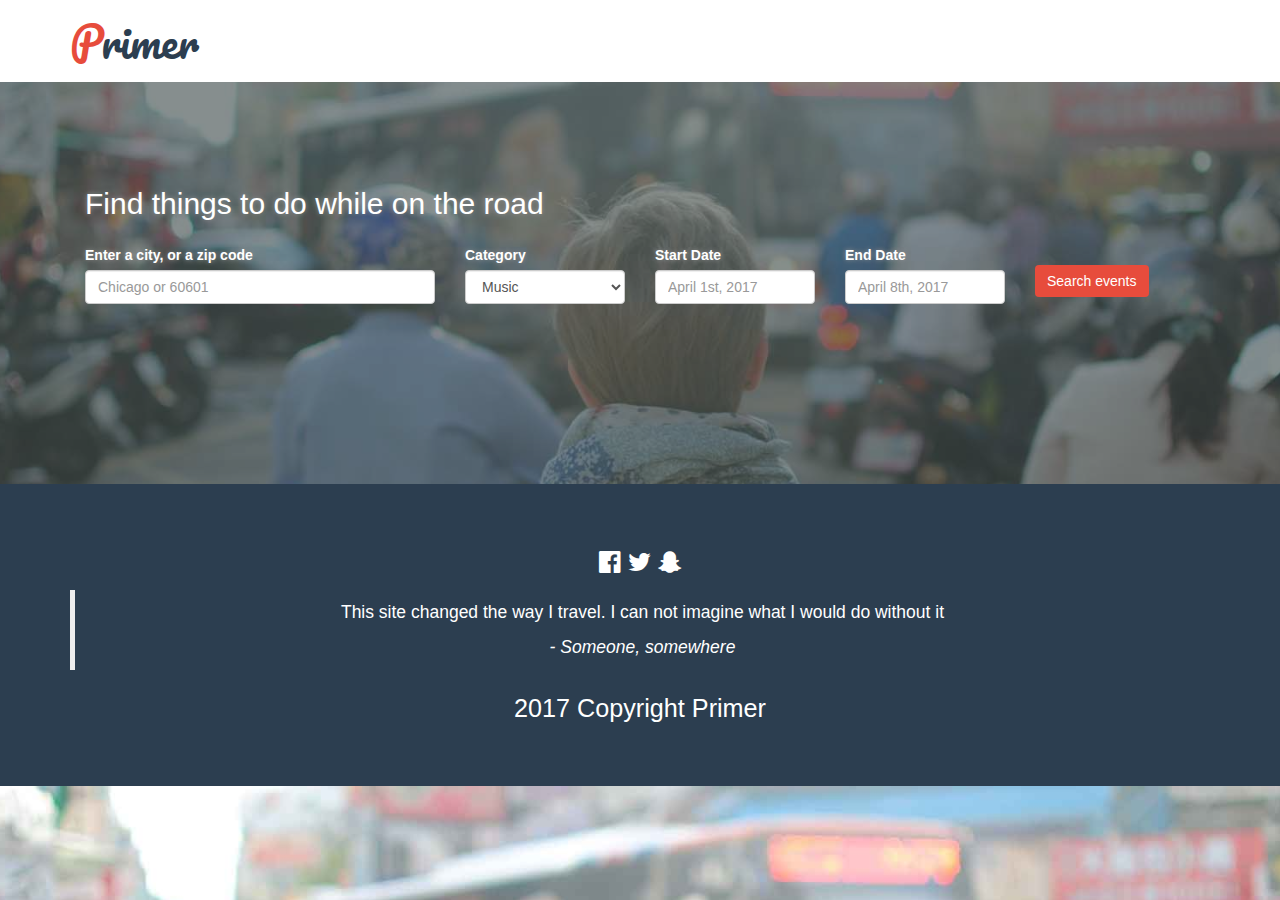
<file: index.html>
<!DOCTYPE html>
<html>

<head>
    <title>Primer</title>
    <!-- <script src="https://code.jquery.com/jquery-3.2.1.min.js" integrity="sha256-hwg4gsxgFZhOsEEamdOYGBf13FyQuiTwlAQgxVSNgt4=" crossorigin="anonymous"></script> -->
    <script type="text/javascript" src="assets/js/jquery-3.2.1.min.js"></script>

    <!-- <script src="https://code.jquery.com/ui/1.12.1/jquery-ui.js"></script> -->
    <script type="text/javascript" src="assets/js/jquery-ui.js"></script>
    
    <!-- <link rel="stylesheet" href="http://code.jquery.com/ui/1.12.1/themes/base/jquery-ui.css"> -->
    <link rel="stylesheet" type="text/css" href="assets/css/jquery-ui.css">
    
    <!-- <link href="https://maxcdn.bootstrapcdn.com/bootstrap/3.3.7/css/bootstrap.min.css" rel="stylesheet" integrity="sha384-BVYiiSIFeK1dGmJRAkycuHAHRg32OmUcww7on3RYdg4Va+PmSTsz/K68vbdEjh4u" crossorigin="anonymous"> -->
    <link rel="stylesheet" type="text/css" href="assets/css/bootstrap.min.css">

    <!-- <script src="https://maxcdn.bootstrapcdn.com/bootstrap/3.3.7/js/bootstrap.min.js" integrity="sha384-Tc5IQib027qvyjSMfHjOMaLkfuWVxZxUPnCJA7l2mCWNIpG9mGCD8wGNIcPD7Txa" crossorigin="anonymous"></script> -->
    <script type="text/javascript" src="assets/js/bootstrap.min.js"></script>

    <!-- <link rel="stylesheet" href="https://maxcdn.bootstrapcdn.com/bootstrap/3.3.7/css/bootstrap-theme.min.css" integrity="sha384-rHyoN1iRsVXV4nD0JutlnGaslCJuC7uwjduW9SVrLvRYooPp2bWYgmgJQIXwl/Sp" crossorigin="anonymous"> -->
    <!-- <link rel="stylesheet" type="text/css" href="assets/css/bootstrap-theme.min.css"> -->

    <link href="https://maxcdn.bootstrapcdn.com/font-awesome/4.7.0/css/font-awesome.min.css" rel="stylesheet" integrity="sha384-wvfXpqpZZVQGK6TAh5PVlGOfQNHSoD2xbE+QkPxCAFlNEevoEH3Sl0sibVcOQVnN" crossorigin="anonymous">

    <link href="https://fonts.googleapis.com/css?family=Pacifico" rel="stylesheet">

    <!-- <link rel="stylesheet" type="text/css" href="assets/css/font-awesome.min.css"> -->

    <link rel="stylesheet" type="text/css" href="assets/css/style.css">
    <script type="text/javascript" src="assets/js/moment.js"></script>
    
    <!-- <script type="text/javascript" src="http://api.eventful.com/js/api"></script> -->
    <script type="text/javascript" src="assets/js/api.js"></script>
    
    <script type="text/javascript" src="assets/js/app.js"></script>

    
    <script type="text/javascript" src="assets/js/firebase.js"></script>

</head>

<body id="home">
    <div class="overlay">
        <header>
            <div class="container">
                <div class="row">
                    <div class="col-md-12">
                        <h2 class="logo"><a href="index.html" target="_parent">Primer</a></h2>
                    </div>
                </div>
            </div>
        </header>
        <section class="search-view">
            <div class="container">
                <!-- Search Field -->
                <div class="row" id="primer-search">
                    <div class="col-md-12">
                        <h2>Find things to do while on the road</h2>
                    </div>
                    <div class="col-md-12">
                        <form class="form-inline">
                            <div class="col-md-4">
                                <label>Enter a city, or a zip code</label>
                                <br />
                                <input type="text" class="form-control" id="location-request" placeholder="Chicago or 60601">
                            </div>
                            <div class="col-md-2">
                                <label>Category</label>
                                <br />
                                <select id="category-select" class="form-control">
                                    <option value="music">Music</option>
                                    <option value="sports">Sports</option>
                                    <option value="comedy">Comedy</option>
                                    <option value="festivals_parades">Festivals</option>
                                    <option value="food">Food & Wine</option>
                                    <option value="art">Art Galleries & Exhibits</option>
                                    <option value="holiday">Holiday</option>
                                    <option value="singles_social">Nightlife & Singles</option>
                                    <option value="outdoors_recreation">Outdoors & Recreation</option>    
                                </select>
                            </div>
                            <div class="col-md-2">
                                <label>Start Date</label>
                                <br />
                                <input type="text" class="form-control" id="start-date" placeholder="April 1st, 2017">
    <!--                             <select id="category-select" class="form-control">
                                     <option value="20170301">March 1,2017</option>
                                </select> --> 

                            </div>
                            <div class="col-md-2">
                                <label>End Date</label>
                                <br />
                                <input type="text" class="form-control" id="end-date" placeholder="April 8th, 2017">
     <!--                            <select id="category-select" class="form-control">
                                    <option value="20170401">April 1,2017</option>
                                    <input type="text" id="datepicker"></p>
                                </select> -->
                            </div>
                            <div class="col-md-2">
                                <br />
                                <button type="button" class="btn btn-default" id="search-events">Search events</button>
                            </div>
                        </form>
                    </div>
                    <!-- Search Field -->
                    <!-- <div class="col-sm-12">
                        <h2>Favorite events</h2>
                    </div>
                    <div class="col-sm-12" id="favorites">
                    </div> -->
                </div>
            </div>
        </section>
        <section class="container results-view">
            <!-- Results -->
            <div class="row" id="primer-result-list">
                <div class="col-md-12">
                    <div id="spinner" class="center-text">
                        <img src="assets/images/car-loading.gif">
                    </div>
                    <div id="list-details">
                        <!--This is the div where the resutls are populated-->
                    </div>
                </div>
            </div>
            <!-- Results -->
        </section>
        <section class="detailed-view">
            <div id="event-image" class="col-sm-12">
                <!-- Place image or map into this section... -->
            </div>
            <div class="container">
                <!-- Full Details -->
                <div class="row" id="primer-details">
                    <div class="col-md-8">
                        <div id="event-details">
                        </div>
                    </div>

                    <div class="col-md-4">
                        <!-- This iframe isn't the right size right now but if this is all we are doing we could do it this way. We can populate the src attribute with the location address once the user clicks on the event. I just harcoded some data as example... -->
                        <iframe id="embedded-map"
                          width="100%"
                          height="300"
                          frameborder="0" style="border:0"
                          src="" allowfullscreen>
                        </iframe>
                        <a href="" class="get-directions" target="_blank">Get directions</a>
                        <h4>Weather Conditions</h4>
                        <div id="current-temp"></div>
                        <div id="current-conditions"></div>
                    </div>

                </div>
                <!-- Full Details -->
            </div>
        </section>
        <footer>
            <section class="container">
                <div class="row">
                    <div class="col-md-12">
                        <div class="social">
                            <!--We dont have social sites set up so they are placehodlers for now-->
                            <p class="center-text">
                                <span class="fa fa-facebook-official"></span>
                                <span class="fa fa-twitter"></span>
                                <span class="fa fa-snapchat-ghost"></span>
                            </p>
                        </div>
                        <blockquote class="blockquote">
                          <p class="mb-0">This site changed the way I travel. I can not imagine what I would do without it</p>
                          <cite title="Source Title">- Someone, somewhere</cite>
                        </blockquote>
                        2017 Copyright Primer
                    </div>
                </div>
            </section>
        </footer>
    </div>


    <!--Error Modal-->
    <!-- Modal -->
    <div class="modal fade" id="errorModal" tabindex="-1" role="dialog" aria-labelledby="myModalLabel">
      <div class="modal-dialog" role="document">
        <div class="modal-content">
          <div class="modal-header">
            <button type="button" class="close" data-dismiss="modal" aria-label="Close"><span aria-hidden="true">&times;</span></button>
            <h4 class="modal-title" id="myModalLabel">Not so fast!!!</h4>
          </div>
          <div class="modal-body">
            <h3>Looks like you forgot to enter a location.</h3>
            <p>Try typing your destination <strong>Zip Code</strong>, or the <strong>City</strong>
          </div>
          <div class="modal-footer">
            <button type="button" class="btn btn-default" data-dismiss="modal">Close</button>
            
          </div>
        </div>
      </div>
    </div>
    <!--Error Modal-->
</body>

</html>
</file>
<file: assets/css/style.css>
body{
	background:url(../images/cover-traveler.jpg);
	background-size: cover;
	background-position: 50%;
	font-family: Open Sans,Tahoma,Arial;
	width: 100%;
    height: 100%;
    margin: 0;
    padding: 0;
    color:#fff;
}
a{
	color:#E74C3C;
}
#errorModal{
	color:#E74C3C;
}
header{
	background:#fff;
	color:#666666;
}
header .logo{
	font-family: 'Pacifico', cursive;

	font-size:3em;
	line-height: 1;
	margin:0;
	padding:0;
}
header .logo a{
	text-decoration: none;
	color:#2C3E50;
}
header .logo:first-letter {
	color:#E74C3C;
}
.container{
	padding-top:20px;
	padding-bottom: 20px;
}
.form-inline .form-control{
	width: 100%;
}
.form-inline .btn-default{
	color:#fff;
	background:#E74C3C;
	text-shadow:none;
	border:0;
	border-color:#E74C3C;
}
footer{
	width: 100%;
	background-color: #2C3E50;
	padding-top:40px;
	padding-bottom:40px;
	margin-top:40px;
	color:#ffffff;
	font-size: 1.8em;
	text-align: center;
}


/*SHOW HIDE RULES*/
#home .search-view{
	display: block;
}
#home .results-view{
	display:none;
}
#home .detailed-view{
	display:none;
}
/*SHOW HIDE RULES*/
#home .search-view{
	padding-top:60px;
	padding-bottom: 120px;
	text-shadow: 0px 0px 5px rgba(150, 150, 150, 1);
}
#home .overlay{
	background-color: rgba(53, 66, 66, 0.6);
	padding-top:50px;
	width: inherit;
    height: inherit;
    margin: 0;
    padding: 0;
    overflow:auto;
}
#home .search-view h2{
	margin-left:15px;
	margin-bottom:25px;
	margin-top:25px;
}

/*SHOW HIDE RULES*/
#resuts .search-view{
	display:none;
}
#results .results-view{
	display: block;
	color:#000000;
}
#results .detailed-view{
	display:none;
}
/*SHOW HIDE RULES*/
#results .search-view{
	color:#000000;
	background: #f1f1f1;
}
#results .search-view h2{
	display:none;
}
#results .results-view h2{
	border-top:1px solid #cccccc;
	padding-top:20px;
}
#results header h2{
	color:#000000;
}
#results .overlay{
	background-color: #fff;
}
#results #list-details{
	min-height: 300px;
}



/*SHOW HIDE RULES*/
#full .search-view{
	display: block;
	background: #f1f1f1;
}

#full .results-view{
	display:none;
}
#full .detailed-view{
	display:block;
}
/*SHOW HIDE RULES*/

#full .overlay{
	background-color: rgba(255, 255, 255, 1);
}
#full .search-view h2{
	display: none;
}
#full{
	color:#000000;
}
#full .back-to-results:before{
	content:'\f053';
	font-family: FontAwesome;
	margin-right:10px;
}
#full .back-to-results{
	border-bottom:1px solid #ccc;
	font-size: 1.4em;
	padding-bottom: 5px;
	display: block;
	text-decoration: none;
}

#event-image{
	min-height: 250px;
	background-position: cover;
	margin-bottom: 15px;
}

#current-temp {
    font-size: 3em;
    font-weight: bold;
}
#current-conditions{
	font-style: italic;
    color: #666666;
}
.the-f{
	font-size: 14px;
	font-family: tahoma;
}
a.get-directions:after{
	content:'\f054';
	font-family: FontAwesome;
	margin-left:10px;
}
a.get-directions{
	display:block;
	color:#fff;
	background:#E74C3C;
	border-radius: 5px;
	text-decoration: none;
	padding:10px;
	text-align: center;
}
.music #event-image{
	background:url(../images/music.jpg);
}

.sports #event-image{
	background:url(../images/sports.jpg);
}

.comedy #event-image{
	background:url(../images/comedy.jpg);
}

.festivals_parades #event-image{
	background:url(../images/festivals.jpg);
}

.food #event-image{
	background:url(../images/food.jpg);
}

.art #event-image{
	background:url(../images/art.jpg);
}

.holiday #event-image{
	background:url(../images/holiday.jpg);
}

.singles_social #event-image{
	background:url(../images/nightlife.jpg);
}

.outdoors_recreation #event-image{
	background:url(../images/outdoors.jpg);
}
</file>
